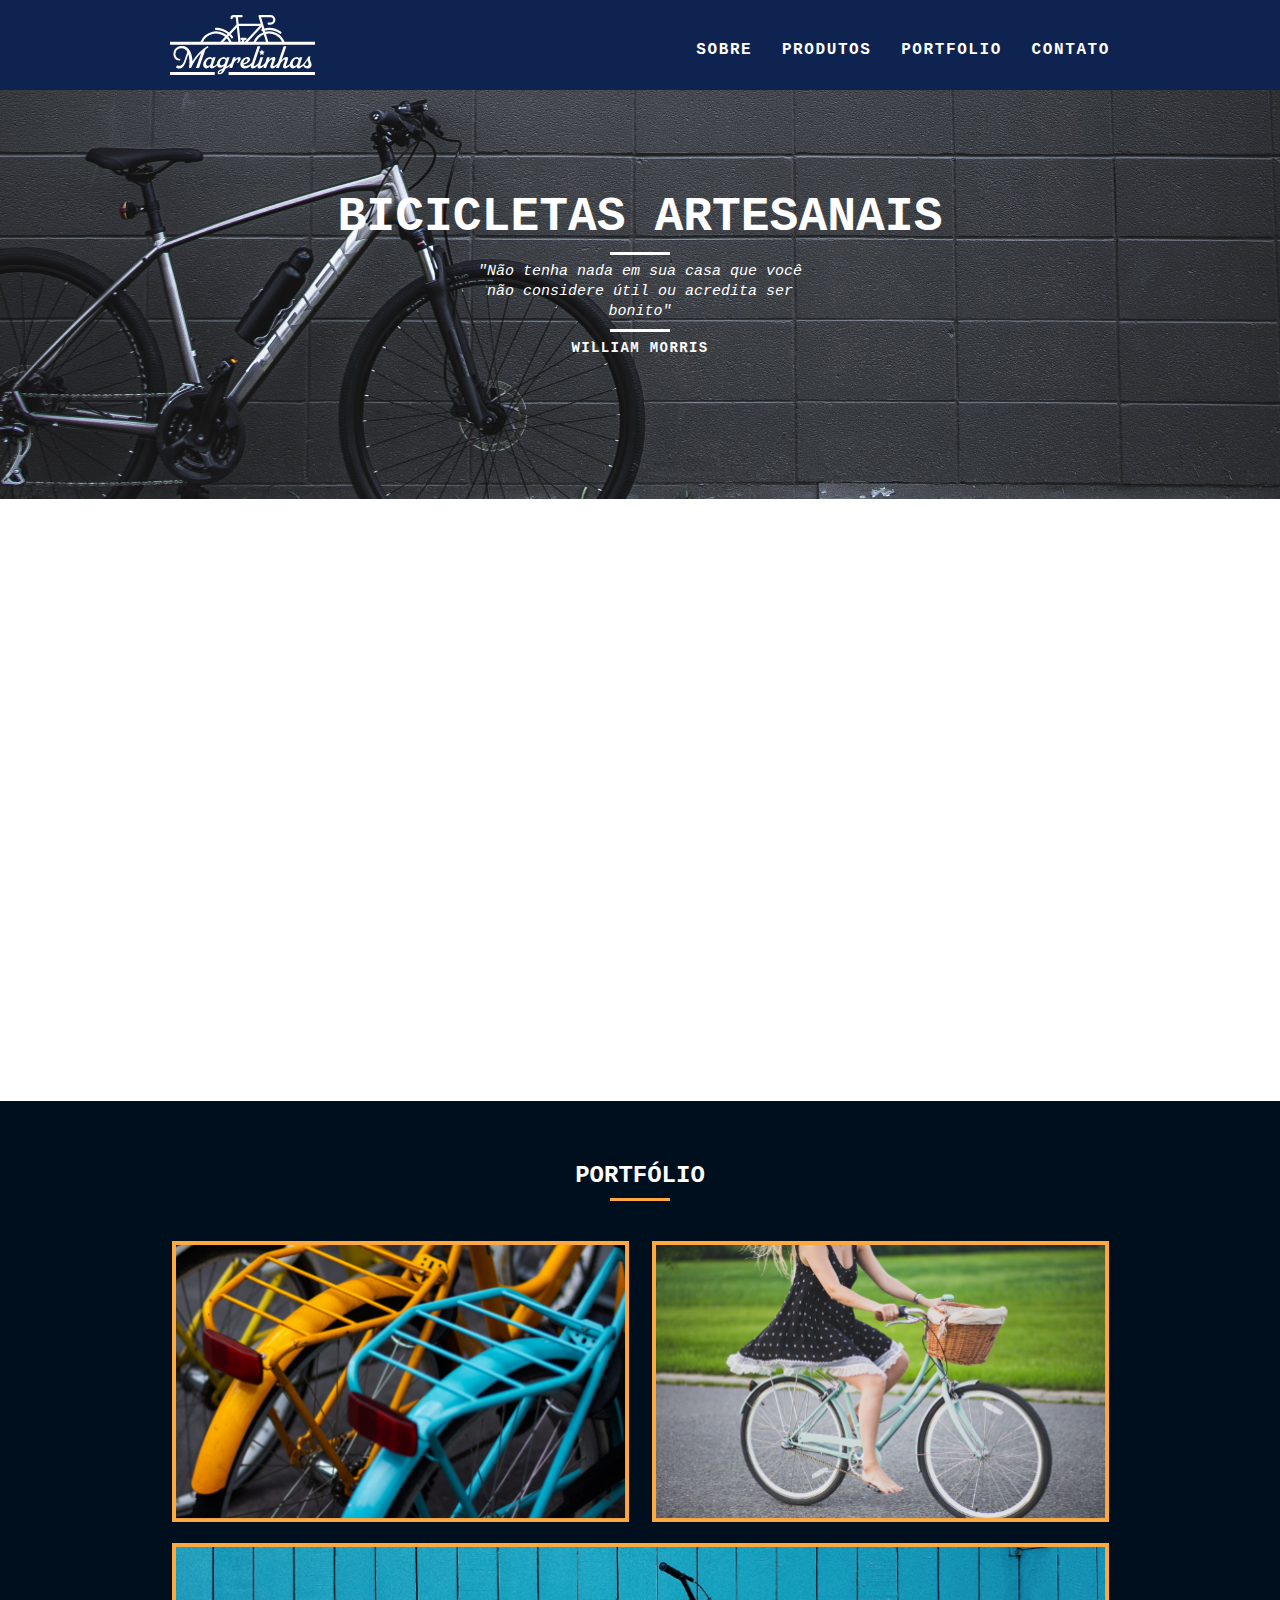
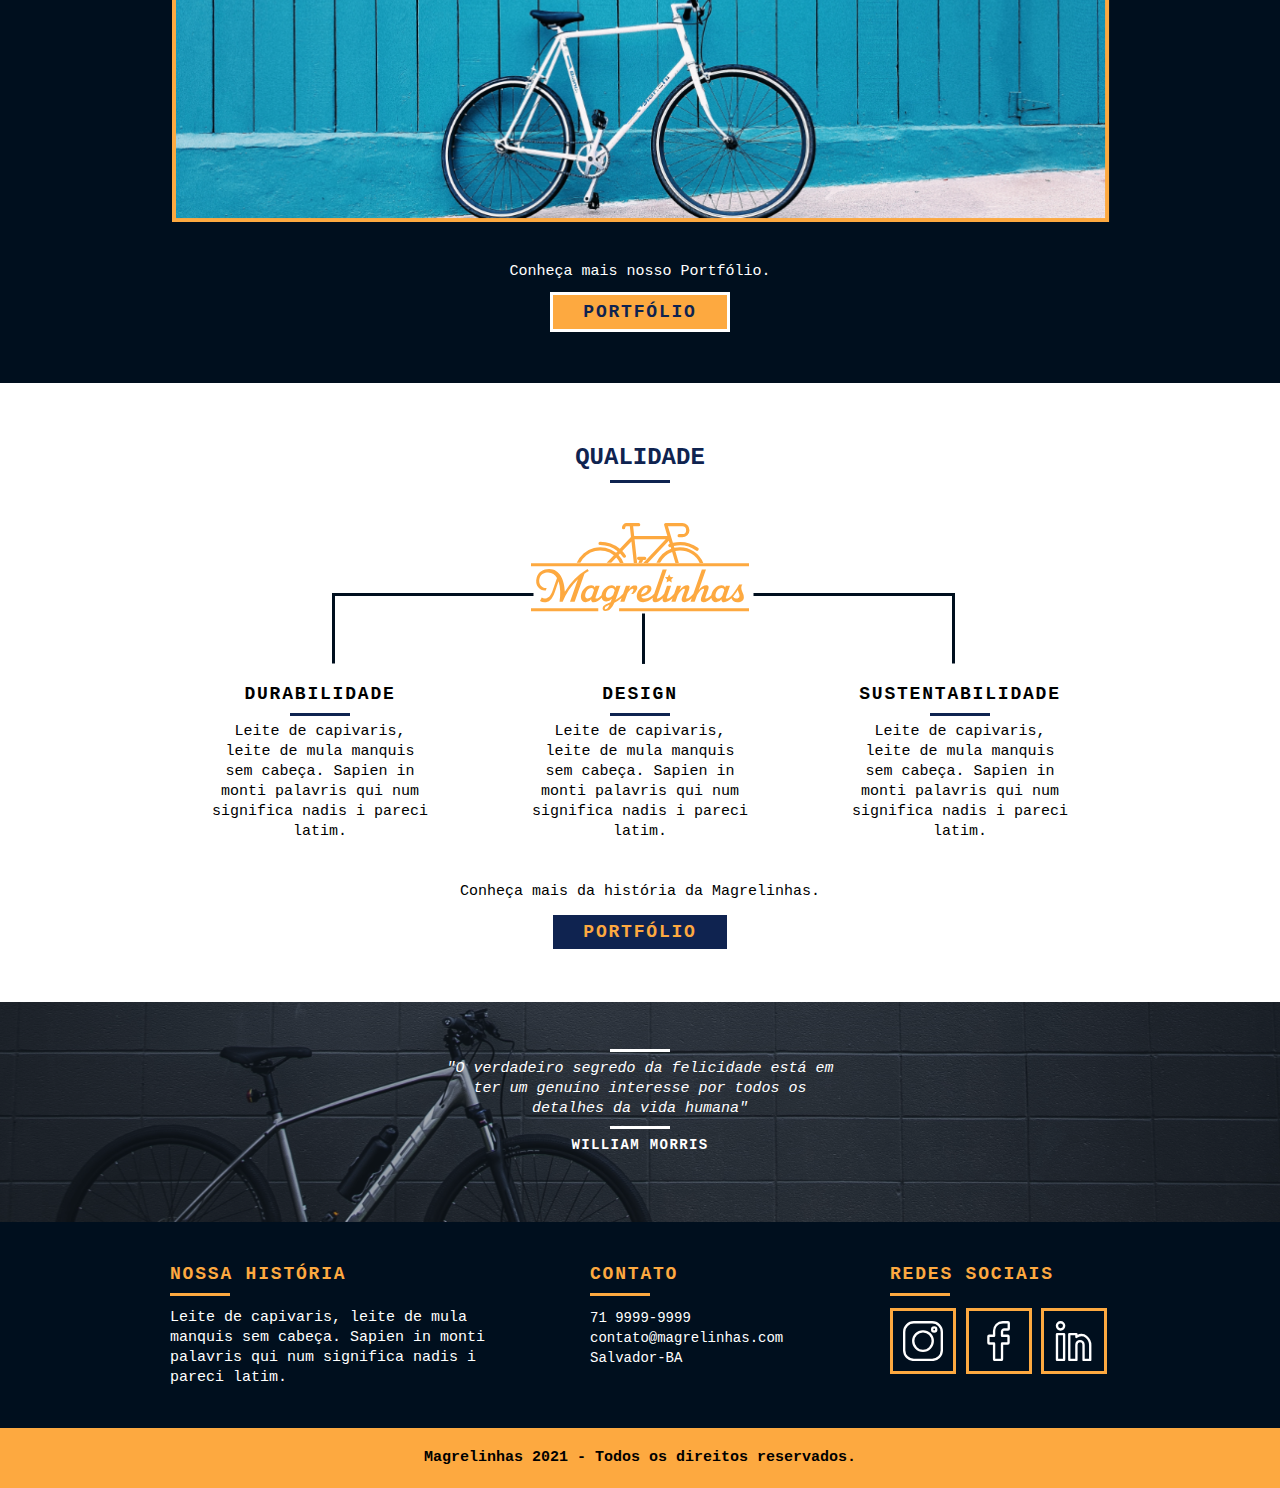
<file: index.html>
<!DOCTYPE html>
<html lang="pt-br">

<head>
  <meta charset="UTF-8">
  <meta name="viewport" content="width=device-width, initial-scale=1.0">
  <title>Magrelinhas</title>
  <link rel="stylesheet" href="css/normalize.css">
  <link rel="stylesheet" href="css/reset.css">
  <link rel="stylesheet" href="css/grid.css">
  <link rel="stylesheet" href="css/style.css">
  <link rel="stylesheet" href="css/responsivo.css">
  <style>
    @import url('https://fonts.googleapis.com/css2?family=IBM+Plex+Serif:ital,wght@0,100;0,200;0,300;0,400;0,500;0,600;0,700;1,100;1,200;1,300;1,400;1,500;1,600;1,700&display=swap');
  </style>
  <script>document.documentElement.classList.add("js");</script>
</head>

<body>

  <!--MENU-->
  <header class="header">
    <div class="container">
      <a href="index.html" class="grid-4"><img src="img/logo-magrelainhas.svg" alt="Loja Magrelinhas"></a>
      <nav class="grid-12 header_menu">
        <ul>
          <li><a href="sobre.html">Sobre</a></li>
          <li><a href="produtos.html">Produtos</a></li>
          <li><a href="portfolio.html">Portfolio</a></li>
          <li><a href="contato.html">Contato</a></li>
        </ul>
      </nav>
    </div>
  </header>
  <!--FIM DO MENU-->

  <!--BANNER PRINCIPAL-->
  <section class="introducao">
    <div class="container">
      <h1 data-anime="400" class="fadeInDown">Bicicletas Artesanais</h1>
      <blockquote class="quote-externo">
        <p>"Não tenha nada em sua casa que você
          não considere útil ou acredita ser bonito"</p>
        <cite>WILLIAM MORRIS</cite>
      </blockquote>
      <a data-anime="1200" href="produtos.html" class="btn-vazado">Orçamento</a>
    </div>
  </section>
  <!--FIM DO BANNER PRINCIPAL-->

  <!--SEÇÃO PRODUTOS-->
  <section class="produtos container fadeIndown" data-anime="1000">
    <h2 class="subtitulo">Produtos</h2>
    <ul class="produtos-lista">
      <li class="grid-1-3">
        <div class="produtos-icone">
          <img src="img/icone-bike-passeio.svg" alt="magrelinhas Passeio">
        </div>
        <h3>Passeio</h3>
        <p>Mussum Ipsum, cacilds vidis litro abertis. Atirei o pau no gatis, per gatis num morreus.</p>
      </li>

      <li class="grid-1-3">
        <div class="produtos-icone">
          <img src="img/icone-bike-esporte.svg" alt="magrelinhas Passeio">
        </div>
        <h3>Esporte</h3>
        <p>Mussum Ipsum, cacilds vidis litro abertis. Atirei o pau no gatis, per gatis num morreus.</p>
      </li>

      <li class="grid-1-3">
        <div class="produtos-icone">
          <img src="img/icone-bike-retro.svg" alt="magrelinhas Passeio">
        </div>
        <h3>Retrô</h3>
        <p>Mussum Ipsum, cacilds vidis litro abertis. Atirei o pau no gatis, per gatis num morreus.</p>
      </li>

    </ul>

    <div class="call">
      <p>Clique aqui para ter mais detalhes sobre nossos produtos</p>
      <a href="produtos.html" class="btn">Produtos</a>
    </div>

  </section>
  <!--FIM SEÇÃO PRODUTOS-->

  <!-- SEÇÃO PORTFÓLIO -->
  <section class="portfolio">
    <div class="container">
      <h2 class="subtitulo">Portfólio</h2>
      <ul class="portfolio-lista">
        <li class="grid-8"><img src="img/retro.png" alt="Bicicleta retrô"></li>
        <li class="grid-8"><img src="img/passeio.png" alt="Bicicleta Passeio"></li>
        <li class="grid-16"><img src="img/esporte.png" alt="Bicicleta Esporte"></li>
      </ul>

      <div class="call">
        <p>Conheça mais nosso Portfólio.</p>
        <a href="produtos.html" class="btn-vazado">Portfólio</a>
      </div>

    </div>
  </section>
  <!-- FIM DA SEÇÃO PORTFÓLIO -->

  <!-- SEÇÃO QUALIDADE -->

  <section class="qualidade container">
    <h2 class="subtitulo">Qualidade</h2>
    <img src="img/logo-amarela-qualidade.svg" alt="Qualidade Magrelinhas">
    <ul class="qualidade-lista">
      <li class="grid-1-3">
        <h3>Durabilidade</h3>
        <p>Leite de capivaris, leite de mula manquis sem cabeça. Sapien in monti palavris qui num significa nadis i pareci latim.</p>
      </li>
      <li class="grid-1-3">
        <h3>Design</h3>
        <p>Leite de capivaris, leite de mula manquis sem cabeça. Sapien in monti palavris qui num significa nadis i pareci latim.</p>
      </li>
      <li class="grid-1-3">
        <h3>Sustentabilidade</h3>
        <p>Leite de capivaris, leite de mula manquis sem cabeça. Sapien in monti palavris qui num significa nadis i pareci latim.</p>
      </li>
    </ul>

    <div class="call">
      <p>Conheça mais da história da Magrelinhas.</p>
      <a href="portfolio.html" class="btn">Portfólio</a>
    </div>
  </section>

  <!-- FIM DA SEÇÃO QUALIDADE -->

  <!-- SEÇÃO QUEBRA -->

  <section class="quebra">
    <blockquote class="quote-externo container">
      <p>"O verdadeiro segredo da felicidade está em ter um genuíno
        interesse por todos os detalhes da vida humana"</p>
      <cite>WILLIAM MORRIS</cite>
    </blockquote>
  </section>

  <!-- FIM DA SEÇÃO QUEBRA -->

  <!-- SEÇÃO FOOTER -->

  <footer>
    <div class="footer">
      <div class="container">

        <div class="grid-7 footer-historia">
          <h3 class="">Nossa História</h3>
          <p>Leite de capivaris, leite de mula manquis sem cabeça. Sapien in monti palavris qui num significa nadis i pareci latim.</p>
        </div>

        <div class="grid-5 footer-contato">
          <h3>Contato</h3>
          <ul>
            <li>71 9999-9999</li>
            <li>contato@magrelinhas.com</li>
            <li>Salvador-BA</li>
          </ul>
        </div>

        <div class="grid-4 footer-redes">
          <h3>Redes Sociais</h3>
          <ul>
            <li><a href="#" target="_blank"><img src="img/instagram-footer.svg" alt=""></a></li>
            <li><a href="#" target="_blank"><img src="img/face-footer.svg" alt=""></a></li>
            <li><a href="#" target="_blank"><img src="img/linkedin-footer.svg" alt=""></a></li>
          </ul>
        </div>

      </div>
    </div>

    <div class="copy">
      <div class="container">
        <p class="grid-16">Magrelinhas 2021 - Todos os direitos reservados.</p>
      </div>
    </div>

  </footer>

  <!-- JAVASCRIPT -->
	<script src="js/simple-anime.js"></script>
  <script src="js/script.js"></script>
  <!-- JAVASCRIPT -->

</body>

</html>
</file>
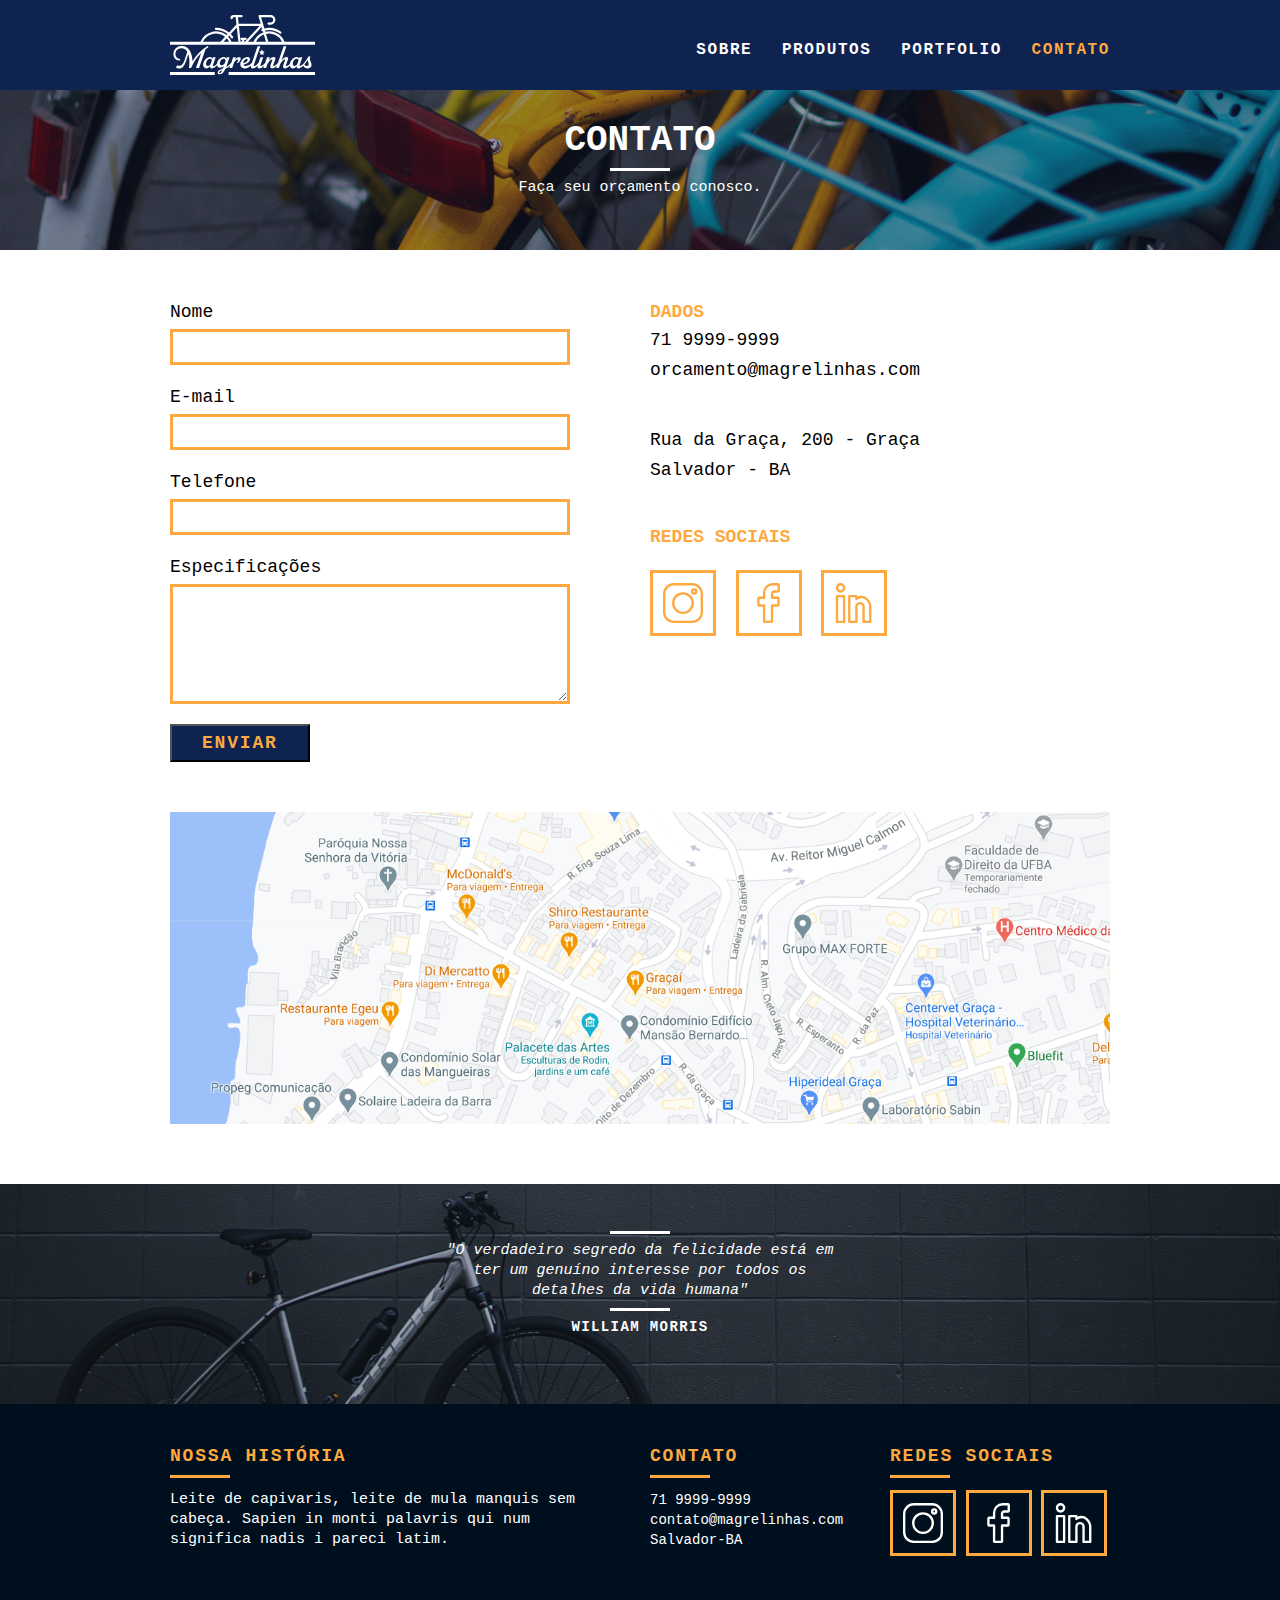
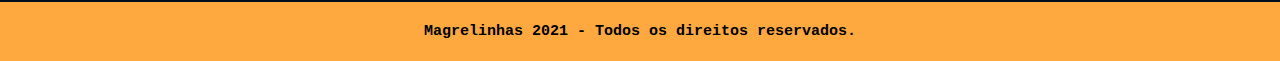
<file: contato.html>
<!DOCTYPE html>
<html lang="pt-br">

<head>
  <meta charset="UTF-8">
  <meta name="viewport" content="width=device-width, initial-scale=1.0">
  <title>Magrelinhas - Contato</title>
  <link rel="stylesheet" href="css/normalize.css">
  <link rel="stylesheet" href="css/reset.css">
  <link rel="stylesheet" href="css/grid.css">
  <link rel="stylesheet" href="css/style.css">
  <link rel="stylesheet" href="css/contato.css">
  <link rel="stylesheet" href="css/responsivo.css">
  <style>
    @import url('https://fonts.googleapis.com/css2?family=IBM+Plex+Serif:ital,wght@0,100;0,200;0,300;0,400;0,500;0,600;0,700;1,100;1,200;1,300;1,400;1,500;1,600;1,700&display=swap');
  </style>
  <script>document.documentElement.classList.add("js");</script>
</head>

<body>
  <!--MENU-->
  <header class="header">
    <div class="container">
      <a href="index.html" class="grid-4"><img src="img/logo-magrelainhas.svg" alt="Loja Magrelinhas"></a>
      <nav class="grid-12 header_menu">
        <ul>
          <li><a href="sobre.html">Sobre</a></li>
          <li><a href="produtos.html">Produtos</a></li>
          <li><a href="portfolio.html">Portfolio</a></li>
          <li><a class="menu-ativo" href="contato.html">Contato</a></li>
        </ul>
      </nav>
    </div>
  </header>
  <!--FIM DO MENU-->

  <!--BANNER PRINCIPAL-->
  <section class="introducao-interna interna-contato">
    <div class="container">
      <h1 data-anime="400" class="fadeInDown">Contato</h1>
      <p data-anime="600" class="fadeInDown">Faça seu orçamento conosco.</p>
    </div>
  </section>
  <!--FIM DO BANNER PRINCIPAL-->

  <!--FORMULÁRIO-->
  <section class="contato container">

    <form id="form-contato" class="contato-form grid-8">
      <label for="nome">Nome</label>
      <input type="text" id="nome">

      <label for="email">E-mail</label>
      <input type="text" id="email">

      <label for="telefone">Telefone</label>
      <input type="text" id="telefone">

      <label for="espec">Especificações</label>
      <textarea id="espec"></textarea>

      <button type="submit" class="btn">Enviar</button>

    </form>

    <div class="contato-dados grid-8">
      <h3>Dados</h3>
      <span>71 9999-9999</span>
      <span>orcamento@magrelinhas.com</span>
      <span>Rua da Graça, 200 - Graça</span>
      <span>Salvador - BA</span>

      <h3 class="redes">Redes Sociais</h3>
      <ul>
        <li><a href="#" target="_blank"><img src="img/instagram-contato.svg" alt=""></a></li>
        <li><a href="#" target="_blank"><img src="img/face-contato.svg" alt=""></a></li>
        <li><a href="#" target="_blank"><img src="img/linkedin-contato.svg" alt=""></a></li>
      </ul>

    </div>

  </section>

  <section class="contato-mapa">
    <div class="container">
      <a href="https://www.google.com/maps/place/R.+da+Gra%C3%A7a,+200+-+Gra%C3%A7a,+Salvador+-+BA,+40150-055/data=!4m2!3m1!1s0x7160480678c0395:0xb16f9c8d4fef95d5?sa=X&ved=2ahUKEwiPtoKqzdXuAhW-G7kGHfoSDxMQ8gEwAHoECAQQAQ" target="_blank" class="grid-16"><img src="img/endereco-contato.png" alt="Endereço da Magelinhas"></a>
    </div>
  </section>
  <!--FIM DO FORMULÁRIO-->


  <!-- SEÇÃO QUEBRA -->

  <section class="quebra">
    <blockquote class="quote-externo container">
      <p>"O verdadeiro segredo da felicidade está em ter um genuíno
        interesse por todos os detalhes da vida humana"</p>
      <cite>WILLIAM MORRIS</cite>
    </blockquote>
  </section>

  <!-- FIM DA SEÇÃO QUEBRA -->

  <!-- SEÇÃO FOOTER -->

  <footer>
    <div class="footer">
      <div class="container">

        <div class="grid-8 footer-historia">
          <h3 class="">Nossa História</h3>
          <p>Leite de capivaris, leite de mula manquis sem cabeça. Sapien in monti palavris qui num significa nadis i pareci latim.</p>
        </div>

        <div class="grid-4 footer-contato">
          <h3>Contato</h3>
          <ul>
            <li>71 9999-9999</li>
            <li>contato@magrelinhas.com</li>
            <li>Salvador-BA</li>
          </ul>
        </div>

        <div class="grid-4 footer-redes">
          <h3>Redes Sociais</h3>
          <ul>
            <li><a href="#" target="_blank"><img src="img/instagram-footer.svg" alt=""></a></li>
            <li><a href="#" target="_blank"><img src="img/face-footer.svg" alt=""></a></li>
            <li><a href="#" target="_blank"><img src="img/linkedin-footer.svg" alt=""></a></li>
          </ul>
        </div>

      </div>
    </div>

    <div class="copy">
      <div class="container">
        <p class="grid-16">Magrelinhas 2021 - Todos os direitos reservados.</p>
      </div>
    </div>

  </footer>

  <!-- JAVASCRIPT -->
	<script src="js/simple-anime.js"></script>
  <script src="js/script.js"></script>
  <!-- JAVASCRIPT -->

</body>

</html>
</file>
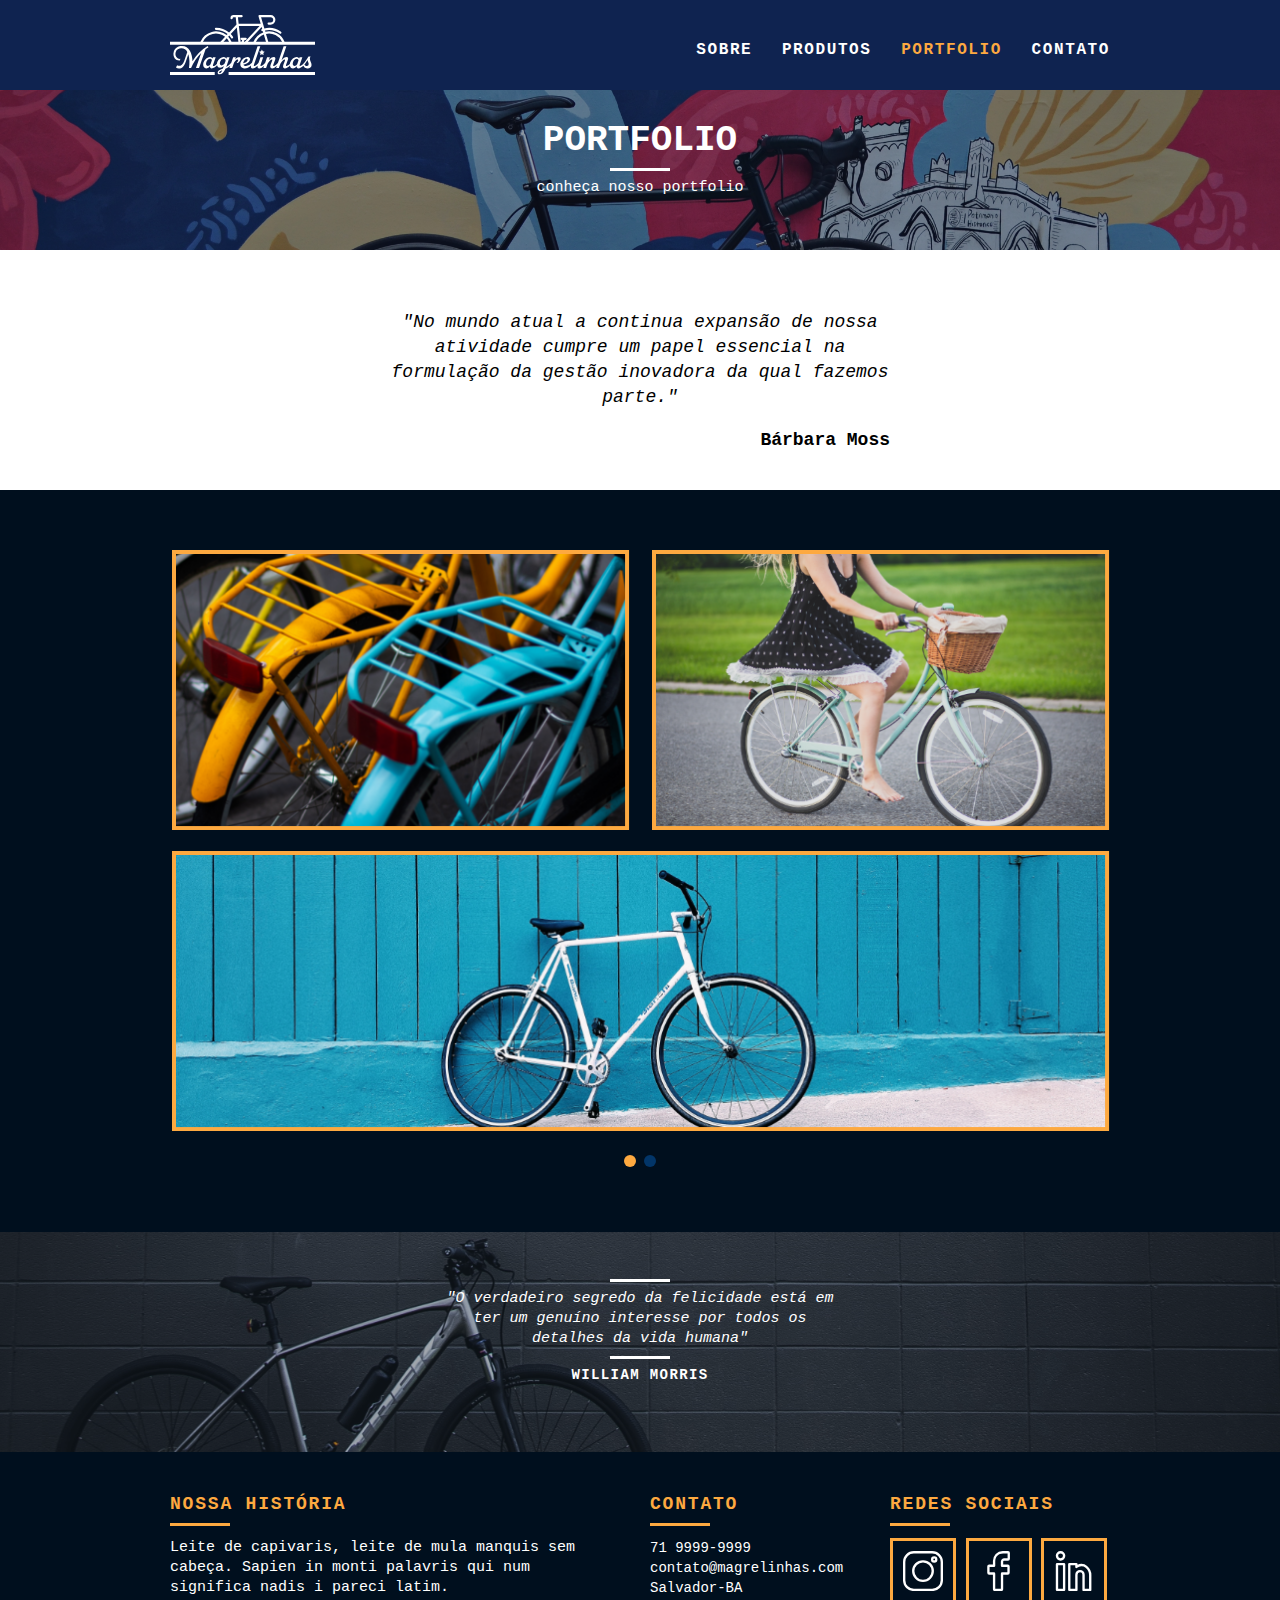
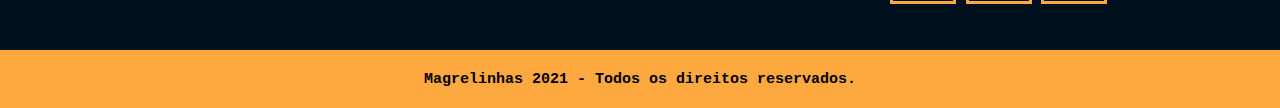
<file: portfolio.html>
<!DOCTYPE html>
<html lang="pt-br">

<head>
  <meta charset="UTF-8">
  <meta name="viewport" content="width=device-width, initial-scale=1.0">
  <title>Magrelinhas - Portfolio</title>
  <link rel="stylesheet" href="css/normalize.css">
  <link rel="stylesheet" href="css/reset.css">
  <link rel="stylesheet" href="css/grid.css">
  <link rel="stylesheet" href="css/style.css">
  <link rel="stylesheet" href="css/portfolio.css">
  <link rel="stylesheet" href="css/responsivo.css">
  <style>
    @import url('https://fonts.googleapis.com/css2?family=IBM+Plex+Serif:ital,wght@0,100;0,200;0,300;0,400;0,500;0,600;0,700;1,100;1,200;1,300;1,400;1,500;1,600;1,700&display=swap');
  </style>
  <script>document.documentElement.classList.add("js");</script>
</head>

<body>

  <!--MENU-->
  <header class="header">
    <div class="container">
      <a href="index.html" class="grid-4"><img src="img/logo-magrelainhas.svg" alt="Loja Magrelinhas"></a>
      <nav class="grid-12 header_menu">
        <ul>
          <li><a href="sobre.html">Sobre</a></li>
          <li><a href="produtos.html">Produtos</a></li>
          <li><a class="menu-ativo" href="portfolio.html">Portfolio</a></li>
          <li><a href="contato.html">Contato</a></li>
        </ul>
      </nav>
    </div>
  </header>
  <!--FIM DO MENU-->

  <!--BANNER PRINCIPAL-->
  <section class="introducao-interna interna-portfolio">
    <div class="container">
      <h1 data-anime="400" class="fadeInDown">Portfolio</h1>
      <p data-anime="600" class="fadeInDown">conheça nosso portfolio</p>
    </div>
  </section>
  <!--FIM DO BANNER PRINCIPAL-->

  <!-- SEÇÃO DEPOIMENTOS -->
  <section class="container" data-slide="quote">

    <blockquote class="quote-clientes">
      <p>"No mundo atual a continua expansão de nossa atividade cumpre um papel essencial na formulação da gestão inovadora da qual fazemos parte."</p>
      <cite>Bárbara Moss</cite>
    </blockquote>

    <blockquote class="quote-clientes">
      <p>"No mundo atual a continua expansão de nossa atividade cumpre um papel essencial na formulação da gestão inovadora da qual fazemos parte."</p>
      <cite>Bárbara Moss</cite>
    </blockquote>

    <blockquote class="quote-clientes">
      <p>"No mundo atual a continua expansão de nossa atividade cumpre um papel essencial na formulação da gestão inovadora da qual fazemos parte."</p>
      <cite>Bárbara Moss</cite>
    </blockquote>

  </section>

  <!-- SEÇÃO PORTFÓLIO -->
  <section class="portfolio">
    <div class="container" data-slide="portfolio">
      <ul class="portfolio-lista">
        <li class="grid-8"><img src="img/retro.png" alt="Bicicleta retrô"></li>
        <li class="grid-8"><img src="img/passeio.png" alt="Bicicleta Passeio"></li>
        <li class="grid-16"><img src="img/esporte.png" alt="Bicicleta Esporte"></li>
      </ul>

      <ul class="portfolio-lista">
        <li class="grid-8"><img src="img/passeio.png" alt="Bicicleta Passeio"></li>
        <li class="grid-8"><img src="img/retro.png" alt="Bicicleta retrô"></li>
        <li class="grid-16"><img src="img/esporte.png" alt="Bicicleta Esporte"></li>
      </ul>

    </div>
  </section>
  <!-- FIM DA SEÇÃO PORTFÓLIO -->


  <!-- SEÇÃO QUEBRA -->

  <section class="quebra">
    <blockquote class="quote-externo container">
      <p>"O verdadeiro segredo da felicidade está em ter um genuíno
        interesse por todos os detalhes da vida humana"</p>
      <cite>WILLIAM MORRIS</cite>
    </blockquote>
  </section>

  <!-- FIM DA SEÇÃO QUEBRA -->

  <!-- SEÇÃO FOOTER -->

  <footer>
    <div class="footer">
      <div class="container">

        <div class="grid-8 footer-historia">
          <h3 class="">Nossa História</h3>
          <p>Leite de capivaris, leite de mula manquis sem cabeça. Sapien in monti palavris qui num significa nadis i pareci latim.</p>
        </div>

        <div class="grid-4 footer-contato">
          <h3>Contato</h3>
          <ul>
            <li>71 9999-9999</li>
            <li>contato@magrelinhas.com</li>
            <li>Salvador-BA</li>
          </ul>
        </div>

        <div class="grid-4 footer-redes">
          <h3>Redes Sociais</h3>
          <ul>
            <li><a href="#" target="_blank"><img src="img/instagram-footer.svg" alt=""></a></li>
            <li><a href="#" target="_blank"><img src="img/face-footer.svg" alt=""></a></li>
            <li><a href="#" target="_blank"><img src="img/linkedin-footer.svg" alt=""></a></li>
          </ul>
        </div>

      </div>
    </div>

    <div class="copy">
      <div class="container">
        <p class="grid-16">Magrelinhas 2021 - Todos os direitos reservados.</p>
      </div>
    </div>

  </footer>

  <!-- JAVASCRIPT -->
  <script src="js/simple-anime.js"></script>
  <script src="js/simple-slide.js"></script>
  <script src="js/script.js"></script>
  <!-- JAVASCRIPT -->


</body>

</html>
</file>
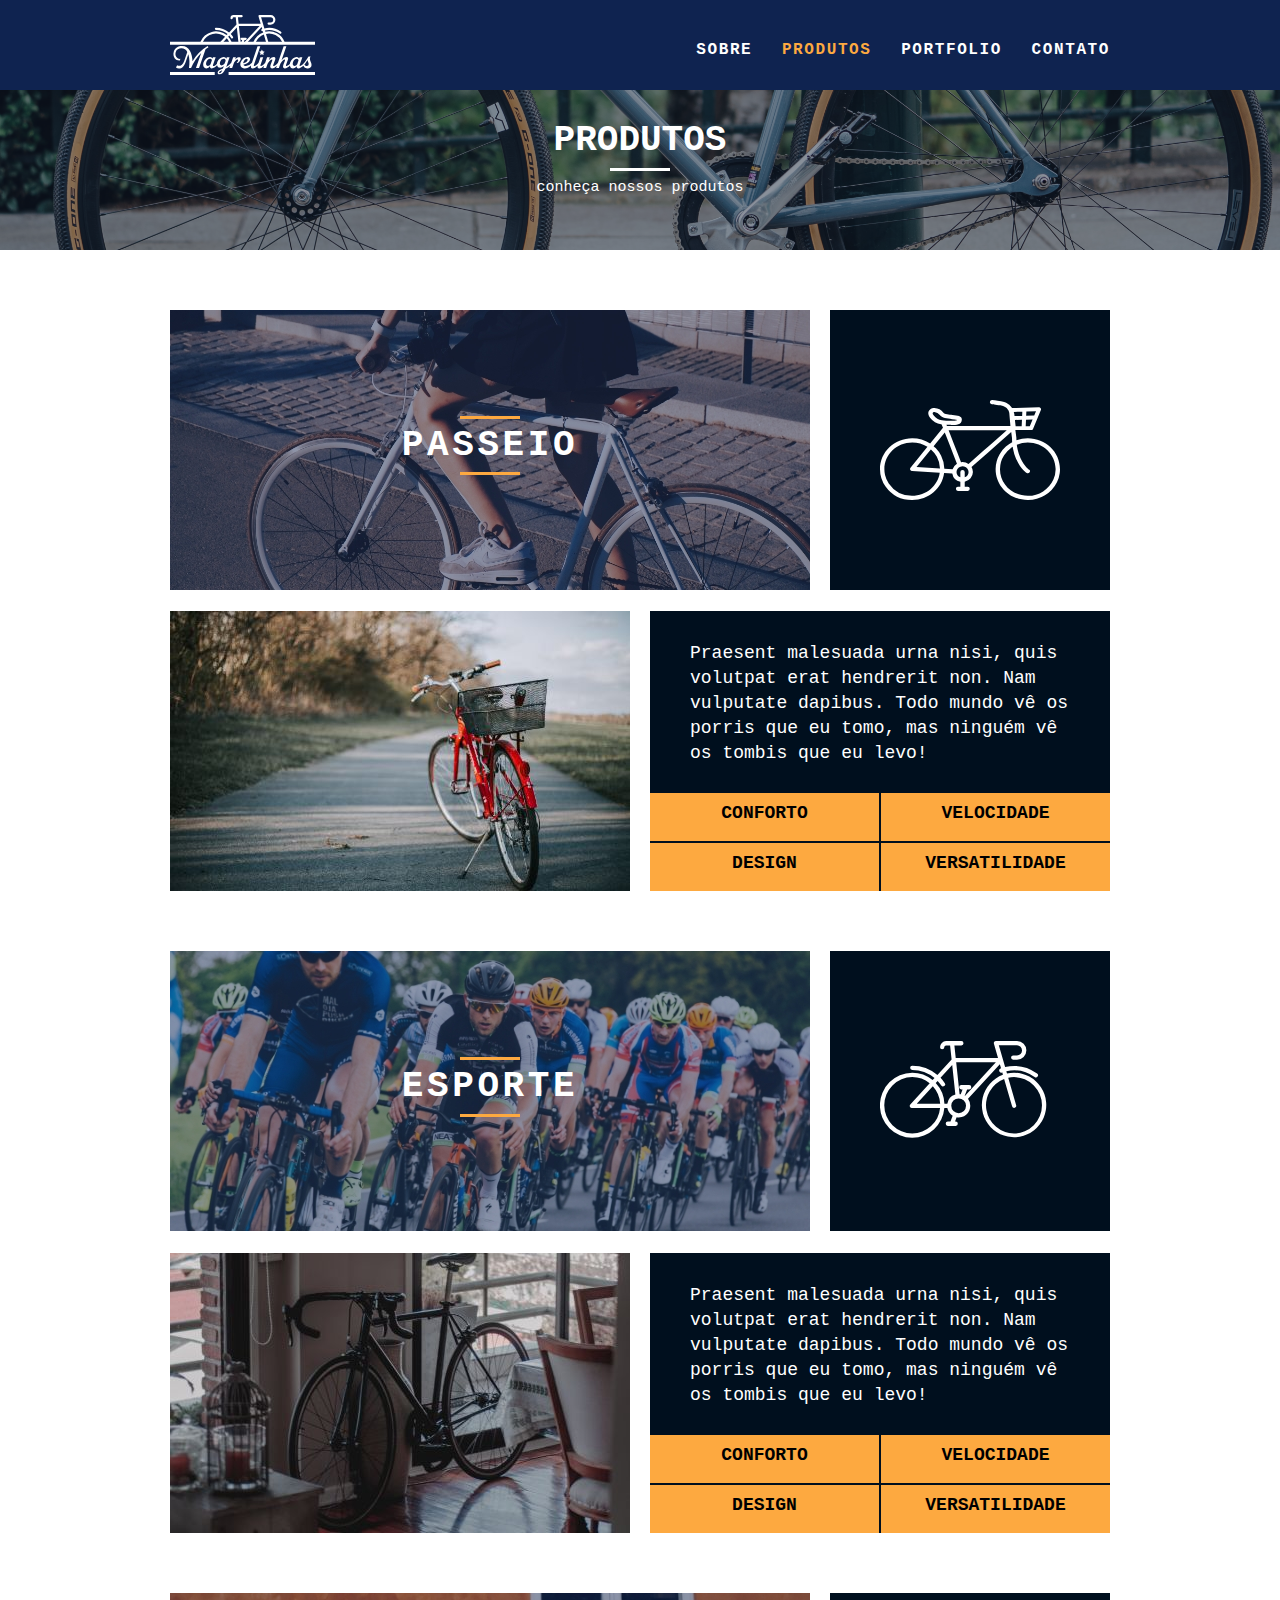
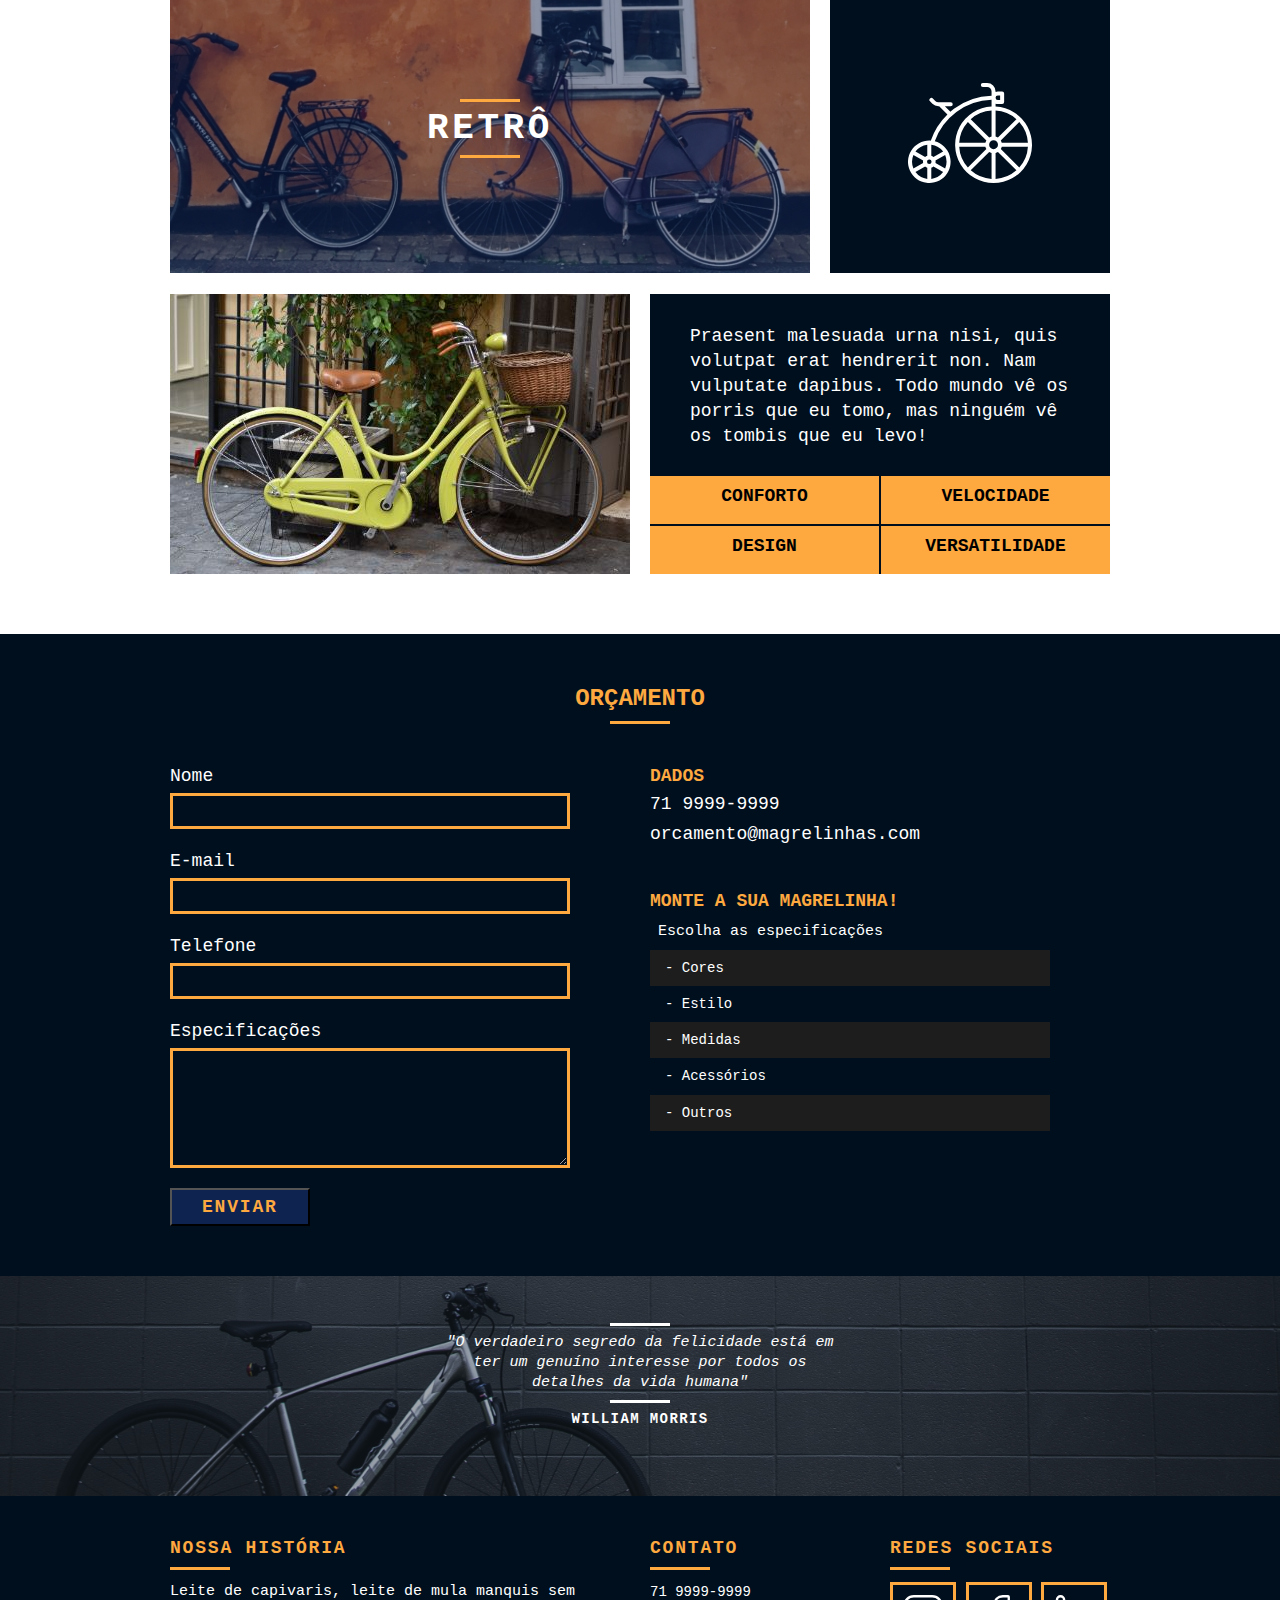
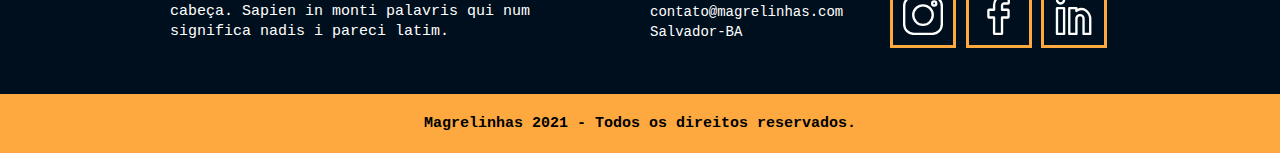
<file: produtos.html>
<!DOCTYPE html>
<html lang="pt-br">

<head>
  <meta charset="UTF-8">
  <meta name="viewport" content="width=device-width, initial-scale=1.0">
  <title>Magrelinhas - Produtos</title>
  <link rel="stylesheet" href="css/normalize.css">
  <link rel="stylesheet" href="css/reset.css">
  <link rel="stylesheet" href="css/grid.css">
  <link rel="stylesheet" href="css/style.css">
  <link rel="stylesheet" href="css/produtos.css">
  <link rel="stylesheet" href="css/responsivo.css">
  <style>
    @import url('https://fonts.googleapis.com/css2?family=IBM+Plex+Serif:ital,wght@0,100;0,200;0,300;0,400;0,500;0,600;0,700;1,100;1,200;1,300;1,400;1,500;1,600;1,700&display=swap');
  </style>
  <script>document.documentElement.classList.add("js");</script>
</head>

<body>
  <!--MENU-->
  <header class="header">
    <div class="container">
      <a href="index.html" class="grid-4"><img src="img/logo-magrelainhas.svg" alt="Loja Magrelinhas"></a>
      <nav class="grid-12 header_menu">
        <ul>
          <li><a href="sobre.html">Sobre</a></li>
          <li><a class="menu-ativo" href="produtos.html">Produtos</a></li>
          <li><a href="portfolio.html">Portfolio</a></li>
          <li><a href="contato.html">Contato</a></li>
        </ul>
      </nav>
    </div>
  </header>
  <!--FIM DO MENU-->

  <!--BANNER PRINCIPAL-->
  <section class="introducao-interna interna-produtos">
    <div class="container">
      <h1 data-anime="400" class="fadeInDown">Produtos</h1>
      <p data-anime="600" class="fadeInDown">conheça nossos produtos</p>
    </div>
  </section>
  <!--FIM DO BANNER PRINCIPAL-->

  <!--PRODUTOS-->
  <section class="container produto-item">
    <div class="grid-11">
      <img src="img/magrelinha-passeio-1.jpg" alt="">
      <h2>Passeio</h2>
    </div>

    <div class="grid-5 produto-icone"><img src="img/bike-passeio.svg" alt=""></div>

    <div class="grid-8"><img src="img/magrelinha-passeio-2.jpg" class="img-2" alt=""></div>

    <div class="grid-8 produto-info">
      <p>Praesent malesuada urna nisi, quis volutpat erat hendrerit non. Nam vulputate dapibus. Todo mundo vê os porris que eu tomo, mas ninguém vê os tombis que eu levo!</p>
      <ul>
        <li>Conforto</li>
        <li>Velocidade</li>
        <li>Design</li>
        <li>Versatilidade</li>
      </ul>
    </div>
  </section>

  <section class="container produto-item">
    <div class="grid-11">
      <img src="img/magrelinha-esporte-1.jpg" alt="">
      <h2>Esporte</h2>
    </div>

    <div class="grid-5 produto-icone"><img src="img/bike-esporte.svg" alt=""></div>

    <div class="grid-8"><img src="img/magrelinha-esporte-2.jpg" class="img-2" alt=""></div>

    <div class="grid-8 produto-info">
      <p>Praesent malesuada urna nisi, quis volutpat erat hendrerit non. Nam vulputate dapibus. Todo mundo vê os porris que eu tomo, mas ninguém vê os tombis que eu levo!</p>
      <ul>
        <li>Conforto</li>
        <li>Velocidade</li>
        <li>Design</li>
        <li>Versatilidade</li>
      </ul>
    </div>
  </section>

  <section class="container produto-item">
    <div class="grid-11">
      <img src="img/magrelinha-retro-1.jpg" alt="">
      <h2>Retrô</h2>
    </div>

    <div class="grid-5 produto-icone"><img src="img/bike-retro.svg" alt=""></div>

    <div class="grid-8"><img src="img/magrelinha-retro-2.jpg" class="img-2" alt=""></div>

    <div class="grid-8 produto-info">
      <p>Praesent malesuada urna nisi, quis volutpat erat hendrerit non. Nam vulputate dapibus. Todo mundo vê os porris que eu tomo, mas ninguém vê os tombis que eu levo!</p>
      <ul>
        <li>Conforto</li>
        <li>Velocidade</li>
        <li>Design</li>
        <li>Versatilidade</li>
      </ul>
    </div>
  </section>
  <!--FIM PRODUTOS-->

  <!--FORMULÁRIO-->
  <section class="orcamento">
    <div class="container">
      <h2 class="subtitulo">Orçamento</h2>

      <form id="form-orcamento" class="form grid-8">
        <label for="nome">Nome</label>
        <input type="text" id="nome">

        <label for="email">E-mail</label>
        <input type="text" id="email">

        <label for="telefone">Telefone</label>
        <input type="text" id="telefone">

        <label for="espec">Especificações</label>
        <textarea id="espec"></textarea>

        <button type="submit" class="btn">Enviar</button>

      </form>

      <div class="orcamento-dados grid-8">
        <h3>Dados</h3>
        <span>71 9999-9999</span>
        <span>orcamento@magrelinhas.com</span>
        <h3>Monte a sua Magrelinha!</h3>
        <p>Escolha as especificações</p>
        <ul>
          <li>- Cores</li>
          <li>- Estilo</li>
          <li>- Medidas</li>
          <li>- Acessórios</li>
          <li>- Outros</li>
        </ul>
      </div>

    </div>
  </section>
  <!--FIM DO FORMULÁRIO-->


  <!-- SEÇÃO QUEBRA -->

  <section class="quebra">
    <blockquote class="quote-externo container">
      <p>"O verdadeiro segredo da felicidade está em ter um genuíno
        interesse por todos os detalhes da vida humana"</p>
      <cite>WILLIAM MORRIS</cite>
    </blockquote>
  </section>

  <!-- FIM DA SEÇÃO QUEBRA -->

  <!-- SEÇÃO FOOTER -->

  <footer>
    <div class="footer">
      <div class="container">

        <div class="grid-8 footer-historia">
          <h3 class="">Nossa História</h3>
          <p>Leite de capivaris, leite de mula manquis sem cabeça. Sapien in monti palavris qui num significa nadis i pareci latim.</p>
        </div>

        <div class="grid-4 footer-contato">
          <h3>Contato</h3>
          <ul>
            <li>71 9999-9999</li>
            <li>contato@magrelinhas.com</li>
            <li>Salvador-BA</li>
          </ul>
        </div>

        <div class="grid-4 footer-redes">
          <h3>Redes Sociais</h3>
          <ul>
            <li><a href="#" target="_blank"><img src="img/instagram-footer.svg" alt=""></a></li>
            <li><a href="#" target="_blank"><img src="img/face-footer.svg" alt=""></a></li>
            <li><a href="#" target="_blank"><img src="img/linkedin-footer.svg" alt=""></a></li>
          </ul>
        </div>

      </div>
    </div>

    <div class="copy">
      <div class="container">
        <p class="grid-16">Magrelinhas 2021 - Todos os direitos reservados.</p>
      </div>
    </div>

  </footer>

  <!-- JAVASCRIPT -->
	<script src="js/simple-anime.js"></script>
  <script src="js/script.js"></script>
  <!-- JAVASCRIPT -->

</body>

</html>
</file>
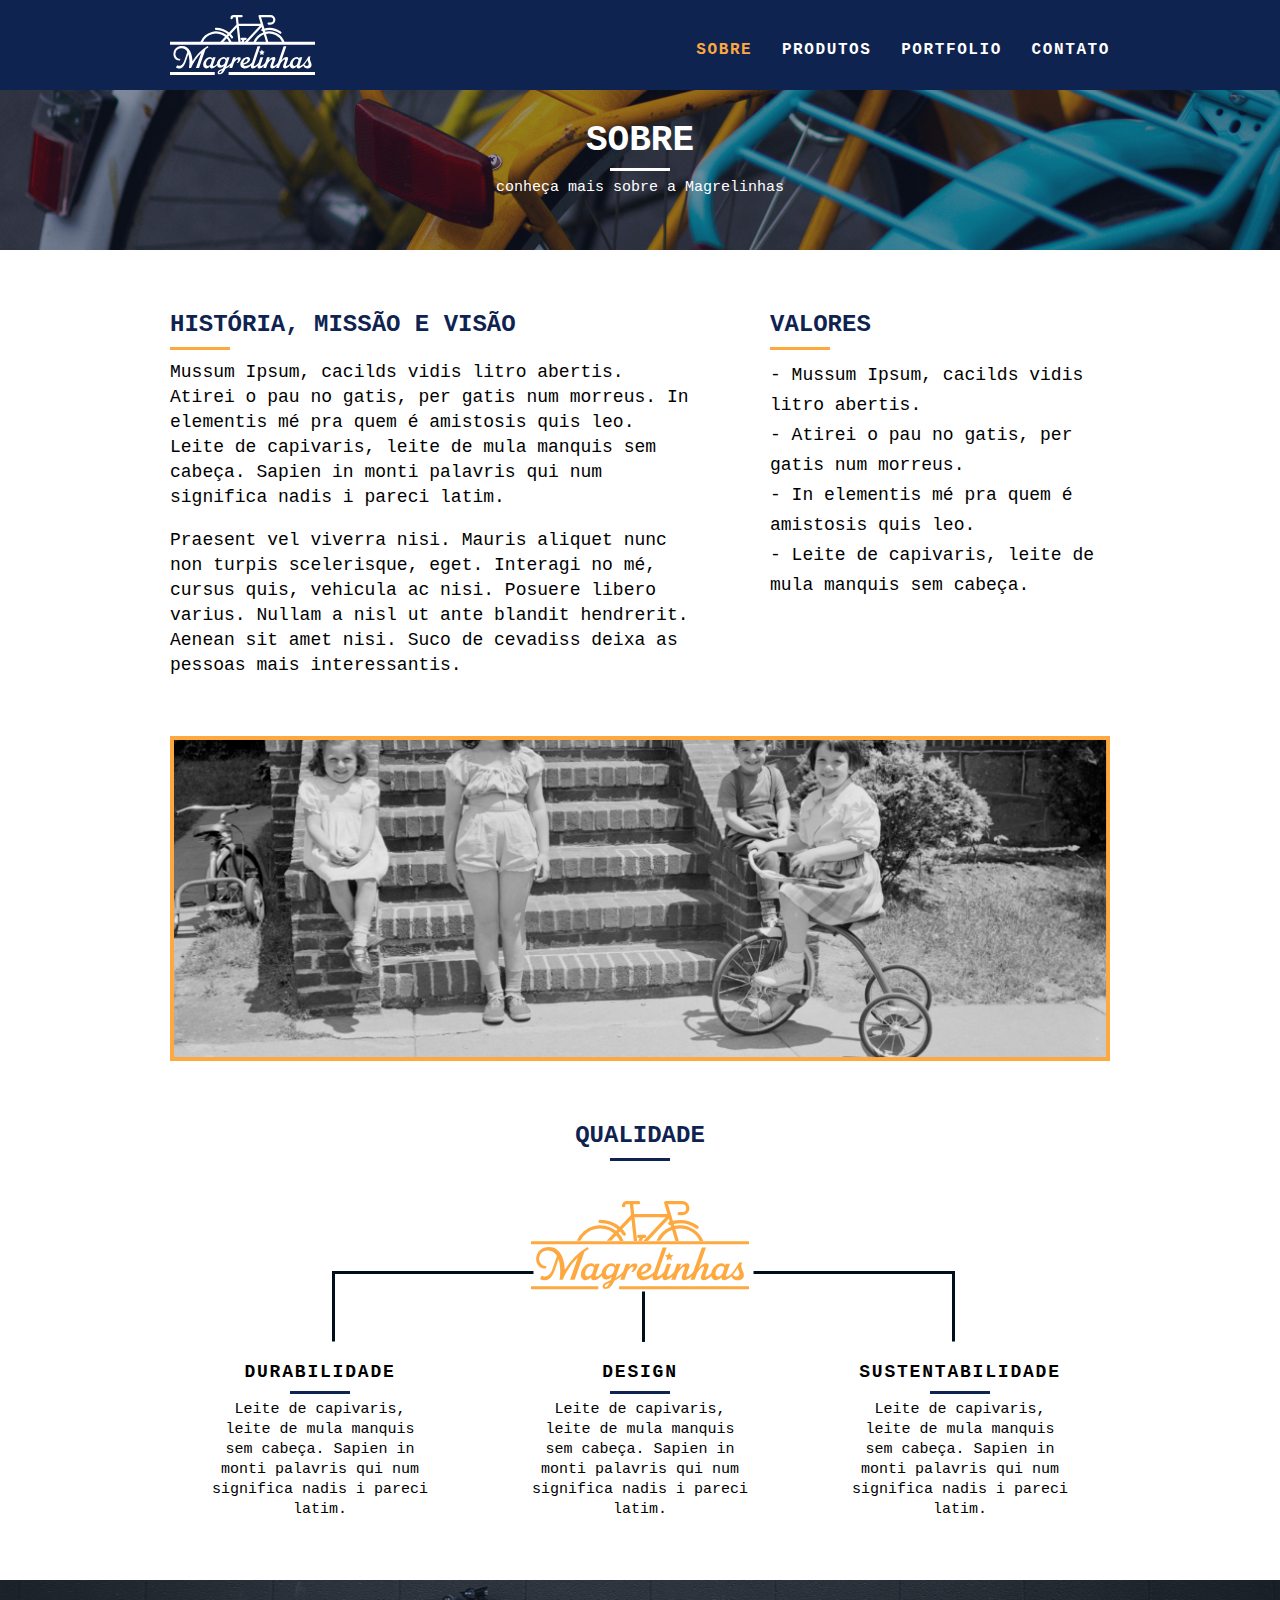
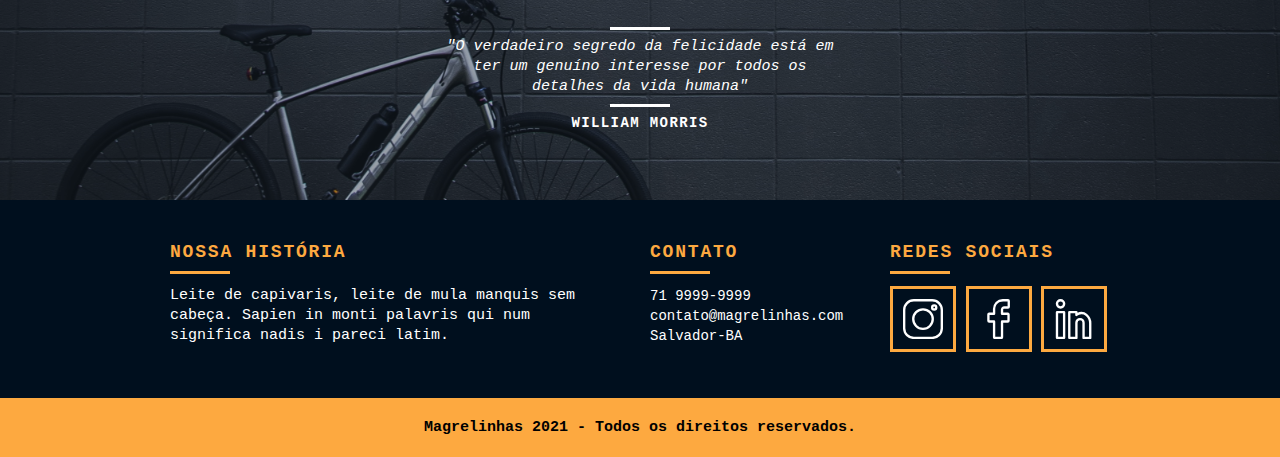
<file: sobre.html>
<!DOCTYPE html>
<html lang="pt-br">

<head>
  <meta charset="UTF-8">
  <meta name="viewport" content="width=device-width, initial-scale=1.0">
  <title>Magrelinhas - Sobre</title>
  <link rel="stylesheet" href="css/normalize.css">
  <link rel="stylesheet" href="css/reset.css">
  <link rel="stylesheet" href="css/grid.css">
  <link rel="stylesheet" href="css/style.css">
  <link rel="stylesheet" href="css/sobre.css">
  <link rel="stylesheet" href="css/responsivo.css">
  <style>
    @import url('https://fonts.googleapis.com/css2?family=IBM+Plex+Serif:ital,wght@0,100;0,200;0,300;0,400;0,500;0,600;0,700;1,100;1,200;1,300;1,400;1,500;1,600;1,700&display=swap');
  </style>
  <script>document.documentElement.classList.add("js");</script>
</head>

<body>
  <!--MENU-->
  <header class="header">
    <div class="container">
      <a href="index.html" class="grid-4"><img src="img/logo-magrelainhas.svg" alt="Loja Magrelinhas"></a>
      <nav class="grid-12 header_menu">
        <ul>
          <li><a class="menu-ativo" href="sobre.html">Sobre</a></li>
          <li><a href="produtos.html">Produtos</a></li>
          <li><a href="portfolio.html">Portfolio</a></li>
          <li><a href="contato.html">Contato</a></li>
        </ul>
      </nav>
    </div>
  </header>
  <!--FIM DO MENU-->

  <!--BANNER PRINCIPAL-->
  <section class="introducao-interna interna-sobre">
    <div class="container">
      <h1 data-anime="400" class="fadeInDown">Sobre</h1>
      <p data-anime="600" class="fadeInDown">conheça mais sobre a Magrelinhas</p>
    </div>
  </section>
  <!--FIM DO BANNER PRINCIPAL-->

  <!--MISSÃO-->
  <section class="missao-sobre container" >
    <div class="grid-10">
      <h2 class="subtitulo-interno">História, Missão e Visão</h2>
      <p>Mussum Ipsum, cacilds vidis litro abertis. Atirei o pau no gatis, per gatis num morreus. In elementis mé pra quem é amistosis quis leo. Leite de capivaris, leite de mula manquis sem cabeça. Sapien in monti palavris qui num significa nadis i pareci latim.</p>
      <p>Praesent vel viverra nisi. Mauris aliquet nunc non turpis scelerisque, eget. Interagi no mé, cursus quis, vehicula ac nisi. Posuere libero varius. Nullam a nisl ut ante blandit hendrerit. Aenean sit amet nisi. Suco de cevadiss deixa as pessoas mais interessantis.</p>
    </div>

    <div class="grid-6">
      <h2 class="subtitulo-interno">Valores</h2>
      <ul>
        <li>- Mussum Ipsum, cacilds vidis litro abertis.</li>
        <li>- Atirei o pau no gatis, per gatis num morreus.</li>
        <li>- In elementis mé pra quem é amistosis quis leo.</li>
        <li>- Leite de capivaris, leite de mula manquis sem cabeça.</li>
      </ul>
    </div>

    <div class="grid-16 foto-sobre">
      <img src="img/img-sobre.png" alt="">
    </div>

  </section>
  <!--FIM MISSÃO-->

  <!-- SEÇÃO QUALIDADE -->

  <section class="qualidade container">
    <h2 class="subtitulo">Qualidade</h2>
    <img src="img/logo-amarela-qualidade.svg" alt="Qualidade Magrelinhas">
    <ul class="qualidade-lista">
      <li class="grid-1-3">
        <h3>Durabilidade</h3>
        <p>Leite de capivaris, leite de mula manquis sem cabeça. Sapien in monti palavris qui num significa nadis i pareci latim.</p>
      </li>
      <li class="grid-1-3">
        <h3>Design</h3>
        <p>Leite de capivaris, leite de mula manquis sem cabeça. Sapien in monti palavris qui num significa nadis i pareci latim.</p>
      </li>
      <li class="grid-1-3">
        <h3>Sustentabilidade</h3>
        <p>Leite de capivaris, leite de mula manquis sem cabeça. Sapien in monti palavris qui num significa nadis i pareci latim.</p>
      </li>
    </ul>

  </section>

  <!-- FIM DA SEÇÃO QUALIDADE -->

  <!-- SEÇÃO QUEBRA -->

  <section class="quebra">
    <blockquote class="quote-externo container">
      <p>"O verdadeiro segredo da felicidade está em ter um genuíno
        interesse por todos os detalhes da vida humana"</p>
      <cite>WILLIAM MORRIS</cite>
    </blockquote>
  </section>

  <!-- FIM DA SEÇÃO QUEBRA -->

  <!-- SEÇÃO FOOTER -->

  <footer>
    <div class="footer">
      <div class="container">

        <div class="grid-8 footer-historia">
          <h3 class="">Nossa História</h3>
          <p>Leite de capivaris, leite de mula manquis sem cabeça. Sapien in monti palavris qui num significa nadis i pareci latim.</p>
        </div>

        <div class="grid-4 footer-contato">
          <h3>Contato</h3>
          <ul>
            <li>71 9999-9999</li>
            <li>contato@magrelinhas.com</li>
            <li>Salvador-BA</li>
          </ul>
        </div>

        <div class="grid-4 footer-redes">
          <h3>Redes Sociais</h3>
          <ul>
            <li><a href="#" target="_blank"><img src="img/instagram-footer.svg" alt=""></a></li>
            <li><a href="#" target="_blank"><img src="img/face-footer.svg" alt=""></a></li>
            <li><a href="#" target="_blank"><img src="img/linkedin-footer.svg" alt=""></a></li>
          </ul>
        </div>

      </div>
    </div>

    <div class="copy">
      <div class="container">
        <p class="grid-16">Magrelinhas 2021 - Todos os direitos reservados.</p>
      </div>
    </div>

  </footer>

  <!-- JAVASCRIPT -->
	<script src="js/simple-anime.js"></script>
  <script src="js/script.js"></script>
  <!-- JAVASCRIPT -->

</body>

</html>
</file>
<file: css/grid.css>
*, *:before, *:after {
  -webkit-box-sizing: border-box; 
  -moz-box-sizing: border-box; 
  box-sizing: border-box;
}

.container {
	width: 960px;
	margin: 0 auto;
	padding: 0px;
	position: relative;
}

.container:after, .container:before {
	content: " ";
	display: table;
}

.container:after {
	clear: both;
}

.grid-1, .grid-2, .grid-3, .grid-4, .grid-5, .grid-6, .grid-7, .grid-8, .grid-9, .grid-10, .grid-11, .grid-12, .grid-13, .grid-14, .grid-15, .grid-16, .grid-1-3 {
	float: left;
	margin-left: 10px;
	margin-right: 10px;
}

.grid-1 	{width: 40px;}
.grid-2 	{width: 100px;}
.grid-3 	{width: 160px;}
.grid-4 	{width: 220px;}
.grid-5 	{width: 280px;}
.grid-6 	{width: 340px;}
.grid-7 	{width: 400px;}
.grid-8 	{width: 460px;}
.grid-9 	{width: 520px;}
.grid-10 	{width: 580px;}
.grid-11 	{width: 640px;}
.grid-12 	{width: 700px;}
.grid-13 	{width: 760px;}
.grid-14 	{width: 820px;}
.grid-15 	{width: 880px;}
.grid-16 	{width: 940px;}
.grid-1-3	{width: 300px;}

@media only screen and (min-width: 788px) and (max-width: 979px) {

.container {
	width: 768px;
}

.grid-1		{width: 28px;}
.grid-2		{width: 76px;}
.grid-3		{width: 124px;}
.grid-4		{width: 172px;}
.grid-5		{width: 220px;}
.grid-6		{width: 268px;}
.grid-7		{width: 316px;}
.grid-8		{width: 364px;}
.grid-9		{width: 412px;}
.grid-10	{width: 460px;}
.grid-11	{width: 508px;}
.grid-12	{width: 556px;}
.grid-13	{width: 604px;}
.grid-14	{width: 652px;}
.grid-15	{width: 700px;}
.grid-16	{width: 748px;}
.grid-1-3	{width: 236px;}

}

@media only screen and (max-width: 787px) {
	.container {
		width: 300px;
	}

	.grid-1, .grid-2, .grid-3, .grid-4, .grid-5, .grid-6, .grid-7, .grid-8, .grid-9, .grid-10, .grid-11, .grid-12, .grid-13, .grid-14, .grid-15, .grid-16, .grid-1-3 {
		width: 300px;
		margin: 0 0 20px 0;
		float: none;
	}

}
</file>
<file: css/style.css>
/* Estilos Gerais*/

body {
  font-family: "IBM Plex Mono", monospace;
}

p {
  font-family: "IBM Plex Sans", monospace;
  font-size: 15px;
  line-height: 20px;
}

img {
  display: block;
  max-width: 100%;
}

.btn-vazado {
  border: 3px solid #ffffff;
  background: #fda940;
  padding: 7px 30px;
  color:  #0f2350;
  font-weight: bold;
  font-size: 18px;
  line-height: 20px;
  text-transform: uppercase;
  letter-spacing: 0.1em;
}

.btn-vazado:hover {
  color: #ffffff;
  background: #0f2350;
  border-color: #0f2350;
}

.btn {
  padding: 7px 30px;
  background: #0f2350;
  color: #fda940;
  font-weight: bold;
  font-size: 18px;
  line-height: 20px;
  text-transform: uppercase;
  letter-spacing: 0.1em;
}

.btn:hover {
  color: #0f2350;
  background: #fda940;
}

.subtitulo {
  font-size: 24px;
  line-height: 30px;
  font-weight: bold;
  color: #0f2350;
  text-transform: uppercase;
  text-align: center;
  margin-bottom: 40px;
}

.subtitulo::after {
  content: "";
  display: block;
  width: 60px;
  height: 3px;
  background: #0f2350;
  margin: 7px auto;
}

.subtitulo-interno {
  font-size: 24px;
  line-height: 30px;
  font-weight: bold;
  color: #0f2350;
  text-transform: uppercase;
  margin-bottom: 10px;
}

.subtitulo-interno:after {
  content: "";
  display: block;
  width: 60px;
  height: 3px;
  background: #fda940;
  margin: 7px 0;
}

/* Header */

.header {
  position: fixed;
  top: 0;
  width: 100%;
  background: #0f2350;
  padding: 15px 0;
  z-index: 10;
}

.header_menu {
  text-align: right;
}

.header_menu ul li {
  display: inline-block;
  margin-left: 20px;
  margin-top: 25px;
}

.header_menu ul li a {
  color: #ffffff;
  font-weight: bold;
  text-transform: uppercase;
  letter-spacing: 0.1em;
  font-size: 1em;
  line-height: 20px;
  padding: 10px 0;
}

.header_menu ul li a:hover {
  color: #fda940;
}

.header_menu ul li a.menu-ativo{
  color: #fda940;
}

/* Introdução */

.introducao {
  width: 100%;
  height: 409px;
  background: url("../img/bg-intro.png") no-repeat center;
  background-size: cover;
  margin-top: 90px;
  text-align: center;
  padding-top: 100px;
}

.introducao h1 {
  font-size: 48px;
  color: #ffffff;
  font-weight: bold;
  text-transform: uppercase;
}

.quote-externo {
  max-width: 340px;
  margin: 0 auto;
  margin-bottom: 40px;
  color: #ffffff;
}

.quote-externo p {
  font-style: italic;
  font-size: 15px;
  color: #ffffff;
}

.quote-externo p::before,
.quote-externo p::after {
  content: "";
  display: block;
  width: 60px;
  height: 3px;
  background: #ffffff;
  margin: 7px auto;
}

.quote-externo cite {
  font-style: normal;
  font-weight: bold;
  font-size: 14px;
  letter-spacing: 0.1em;
  color: #ffffff;
}

/* Introdução Interna */

.introducao-interna{
  width: 100%;
  height: 160px;
  margin-top: 90px;
  text-align: center;
  color: #ffffff;
  padding-top: 30px;
}

.introducao-interna h1{
font-size: 36px;
font-weight: bold;
text-transform: uppercase;
}

.introducao-interna h1:after{
  content: "";
  display: block;
  width: 60px;
  height: 3px;
  background: #ffffff;
  margin: 7px auto;
}


/* Produtos */

.produtos {
  padding: 60px 0;
}

.produtos-lista li {
  background: #fda940;
  text-align: center;
}

.produtos-lista li img{
  margin: 0 auto;
}

.produtos-lista li h3 {
  font-weight: bold;
  font-size: 18px;
  line-height: 25px;
  text-transform: uppercase;
  letter-spacing: 0.1em;
  margin-top: 20px;
}

.produtos-lista li h3:after {
  content: "";
  display: block;
  width: 60px;
  height: 3px;
  background: #0f2350;
  margin: 2px auto;
}

.produtos-lista li p {
  padding: 10px 20px 20px 20px;
}

.produtos-icone {
  background: #0f2350;
  padding: 20px;
}

.call {
  text-align: center;
  padding-top: 40px;
  clear: both;
}

.call p {
  margin-bottom: 20px;
}

/* Portfolio */

.portfolio {
  width: 100%;
  background: #000f1e;
  padding: 60px 0;
}

.portfolio .subtitulo {
  color: #ffffff;
}

.portfolio .subtitulo:after {
  background: #fda940;
}

.portfolio-lista li:last-child {
  margin-top: 20px;
}

.portfolio .call p {
  color: #ffffff;
}

/* QUALIDADE */

.qualidade {
  padding: 60px 0;
}

.qualidade:after {
  content: "";
  width: 623px;
  height: 71px;
  display: block;
  background: url("../img/linha-qualidade.png") no-repeat center;
  position: absolute;
  top: 210px;
  right: 165px;
  z-index: -1;
}

.qualidade img {
  margin: 0 auto;
}

.qualidade-lista {
  padding-top: 50px;
  overflow: auto; /* clear-fix */
}

.qualidade-lista li {
  text-align: center;
  padding: 0 40px;
}

.qualidade-lista li h3 {
  font-weight: bold;
  font-size: 18px;
  line-height: 25px;
  text-transform: uppercase;
  letter-spacing: 0.1em;
  margin-top: 20px;
}

.qualidade-lista li h3:after {
  content: "";
  display: block;
  width: 60px;
  height: 3px;
  background: #0f2350;
  margin: 6px auto;
}

/* QUEBRA */
.quebra {
  width: 100%;
  height: 220px;
  background: url("../img/bg-rodape.png") no-repeat center;
  background-size: cover;
  text-align: center;
  padding-top: 40px;
}

.quebra blockquote p {
  color: #ffffff;
}

.quebra blockquote cite {
  color: #ffffff;
}

.quebra .quote-externo {
  max-width: 400px;
}

/* FOOTER */

.footer {
  width: 100%;
  background: #000f1e;
  color: #ffffff;
  padding: 40px 0;
}

.footer h3 {
  font-size: 18px;
  line-height: 25px;
  color: #fda940;
  text-transform: uppercase;
  font-weight: bold;
  letter-spacing: 0.1em;
}

.footer h3:after {
  content: "";
  display: block;
  width: 60px;
  height: 3px;
  background: #fda940;
  margin: 6px 0 12px 0;
}

.footer-historia {
  padding-right: 40px;
}

.footer-contato ul li {
  font-size: 14px;
  line-height: 20px;
}

.footer-redes ul li{
  display: inline-block;
}

.footer-redes ul li a{
  border: 3px  solid  #fda940;
  display: block;
  padding: 10px;
}

.footer-redes ul li a:hover{
border-color: #ffffff;
background-color: #fda940;
}

.copy{
  width: 100%;
  background: #fda940;
  padding: 20px;
  text-align: center;
}

.copy p{
  font-weight: bold;
}


/* JAVASCRIPT */
.js [data-slide] {
  position: relative;
}

.js [data-slide] > * {
  position: absolute;
  top: 0px;
  opacity: 0;
}

.js [data-slide] > .active {
  position: relative;
  opacity: 1;
  transition: opacity 500ms;
}

.js [data-slide-nav]{
  display: block;
  text-align: center;
  margin-top: 20px;
}

.js [data-slide-nav] button{
  display: inline-block;
  width: 12px;
  height: 12px;
  margin: 4px;
  border: none;
  padding: 0px;
  border-radius: 6px;
  overflow: hidden;
  text-indent: -99px;
  background: #023568;
  color: #000f1e;
}

.js [data-slide-nav] button.active{
  background: #fda940;
}

.js [data-anime] {
	opacity: 0;
}

.js .fadeInDown {
	transform: translate3d(0, -20px, 0);
}

.js .anime {
	opacity: 1;
	transform: none;
	transition: opacity 800ms, transform 800ms;
}
</file>
<file: css/responsivo.css>
/* ESTILO PARA TABLET */

@media only screen and (min-width: 788px) and (max-width: 979px) {
  /* QUALIDADE */
  .qualidade:after {
    right: 70px;
  }

  .qualidade-lista li {
    padding: 0 15px;
  }

  /* FOOTER */
  .footer-redes ul li a {
    border: 3px solid #fda940;
    display: block;
    padding: 5px;
  }

  .footer-redes ul li a IMG {
    width: 26px;
    height: 26px;
  }

  /*PRODUTO */
  .produto-item h2 {
    top: -140px;
    margin-bottom: -50px;
  }

  .produto-icone {
    padding: 61px 0;
  }

  .produto-info p {
    padding: 20px 30px;
    height: 165px;
  }

  .produto-info ul li {
    width: 181px;
    height: 48px;
  }

  .img-2 {
    height: 263px;
  }
}

/* ESTILO PARA SMARTPHONE */

@media only screen and (max-width: 787px) {
  /* HEADER */
  .header {
    position: relative;
    padding-bottom: 0px;
  }

  .header img {
    margin: 0 auto 20px auto;
  }

  .header_menu {
    text-align: center;
  }

  .header_menu ul li {
    margin: 0;
    margin-bottom: 7px;
  }

  .header_menu ul li a {
    border: 2px solid;
    width: 140px;
    font-weight: bold;
    display: block;
    float: left;
  }

  /* INTRODUÇÃO */
  .introducao h1 {
    font-size: 36px;
    margin-bottom: 30px;
  }

  .introducao {
    margin-top: 0px;
    padding-top: 50px;
    background: url("../img/bg-mobile-introd.png") no-repeat center;
    background-size: cover;
  }

  /* INTRODUÇÃO INTERNA */

  .introducao-interna {
    margin-top: 0px;
  }

  /* QUALIDADE HOME*/
  .qualidade:after {
    display: none;
  }

  .qualidade-lista li {
    margin-bottom: 40px;
  }

  /* SOBRE */
  .missao-sobre p {
    padding-right: 0px;
  }

  /*PRODUTO */
  .produto-item h2 {
    top: -100px;
    margin-bottom: -68px;
  }

  .produto-icone {
    padding: 41px 0;
  }

  .produto-info p {
    padding: 20px 30px;
    height: auto;
  }

  .produto-info ul li {
    width: 149px;
    height: 49px;
    font-size: 16px;
    line-height: 20px;
    padding-top: 14px;
  }

  .form {
    padding-right: 0px;
  }

  .orcamento-dados ul {
    padding-right: 0px;
  }

  /*CONTATO */
.contato-form{
  padding-right: 0px;
  margin-bottom: 40px;
}

.contato-mapa{
  width: 100%;
}
}
</file>
<file: css/contato.css>
.interna-contato {
  background: url("../img/bg-contato.png") no-repeat center;
  background-size: cover;
}

/*Orçamento*/
.contato {
  padding: 50px 0;
}

.contato-form {
  padding-right: 60px;
}

.contato-form label {
  display: block;
  font-family: "IBM Plex Sans", monospace;
  font-size: 18px;
  line-height: 25px;
  margin-bottom: 4px;
}

.contato-form input {
  display: block;
  width: 100%;
  border: 3px solid #fda940;
  background: none;
  padding: 7px 10px;
  margin-bottom: 20px;
  outline: none;
  font-size: 14px;
}

.contato-form textarea {
  display: block;
  width: 100%;
  height: 120px;
  border: 3px solid #fda940;
  background: none;
  padding: 7px 10px;
  margin-bottom: 20px;
  outline: none;
  font-size: 14px;
}

.contato-dados h3{
  font-size: 18px;
  line-height: 25px;
  text-transform: uppercase;
  color: #fda940;
  font-weight: bold;
}

.contato-dados .redes{
  margin-top: 40px;
}

.contato-dados span{
  display: block;
  font-size: 18px;
  line-height: 30px;
}

.contato-dados span:nth-of-type(even){
  margin-bottom: 40px;
}

.contato-dados ul li{
  display: inline-block;
  margin-right: 10px;
}

.contato-dados ul{
  margin-top: 20px;
}

.contato-dados ul li a{
  border: 3px  solid  #fda940;
  display: block;
  padding: 10px;
}

.contato-dados ul li a:hover{
border-color: #000f1e;
background-color: #000f1e;
}

.contato-mapa{
  margin-bottom: 60px;

}
</file>
<file: css/portfolio.css>
.interna-portfolio {
  background: url("../img/bg-portfolio.png") no-repeat center;
  background-size: cover;
}

.quote-clientes{
  padding: 60px 0;
  margin: 0 auto;
  max-width: 500px;
}

.quote-clientes p {
  font-family: "IBM Plex Sans", monospace;
  font-size: 18px;
  line-height: 25px;
  text-align: center;
  font-style: italic;
  margin-bottom: 20px;
}

.quote-clientes cite{
  font-size: 18px;
  font-weight: bold;
  text-align: right;
  float: right;
  font-style: normal;
}
</file>
<file: css/produtos.css>
.interna-produtos {
  background: url("../img/bg-produtos.png") no-repeat center;
  background-size: cover;
}

.produto-item {
  padding-top: 60px;
}

.produto-item h2 {
  font-size: 36px;
  text-transform: uppercase;
  letter-spacing: 0.1em;
  font-weight: bold;
  color: #ffffff;
  position: relative;
  top: -180px;
  text-align: center;
  margin-bottom: -50px;
}

.produto-item h2:after,
.produto-item h2:before {
  content: "";
  display: block;
  width: 60px;
  height: 3px;
  background: #fda940;
  margin: 6px auto 6px auto;
}

.produto-icone {
  background: #000f1e;
  padding: 90px 0;
}

.produto-icone img {
  margin: 0 auto;
}

.produto-info {
  background: #000f1e;
}

.produto-info p {
  color: #ffffff;
  font-size: 18px;
  line-height: 25px;
  padding: 30px 40px;
  height: 182px;
}

.produto-info ul li {
  background: #fda940;
  text-transform: uppercase;
  font-size: 18px;
  font-weight: bold;
  line-height: 20px;
  float: left;
  width: 229px;
  height: 48px;
  text-align: center;
  padding-top: 10px;
}

.produto-info ul li:nth-child(even) {
  margin-left: 2px;
}

.produto-info ul li:nth-child(1),
.produto-info ul li:nth-child(2) {
  margin-bottom: 2px;
}

/*Orçamento*/
.orcamento {
  background: #000f1e;
  width: 100%;
  margin-top: 60px;
  padding: 50px 0;
}

.orcamento h2 {
  color: #fda940;
}

.orcamento h2:after {
  background: #fda940;
}

.form {
  padding-right: 60px;
}

.form label {
  display: block;
  color: #ffffff;
  font-family: "IBM Plex Sans", monospace;
  font-size: 18px;
  line-height: 25px;
  margin-bottom: 4px;
}

.form input {
  display: block;
  width: 100%;
  border: 3px solid #fda940;
  background: none;
  color: #ffffff;
  padding: 7px 10px;
  margin-bottom: 20px;
  outline: none;
  font-size: 14px;
}

.form textarea {
  display: block;
  width: 100%;
  height: 120px;
  border: 3px solid #fda940;
  background: none;
  color: #ffffff;
  padding: 7px 10px;
  margin-bottom: 20px;
  outline: none;
  font-size: 14px;
}

.orcamento-dados{
  color: #ffffff;
}

.orcamento-dados h3{
  font-size: 18px;
  line-height: 25px;
  text-transform: uppercase;
  color: #fda940;
  font-weight: bold;
}

.orcamento-dados span{
  display: block;
  font-size: 18px;
  line-height: 30px;
}

.orcamento-dados span:nth-of-type(2){
  margin-bottom: 40px;
}

.orcamento-dados ul{
  padding-right: 60px;
}

.orcamento-dados ul li{
  font-size: 14px;
  padding: 10px 15px;
}

.orcamento-dados ul li:nth-child(odd){
  background: #1d1d1d;
}

.orcamento-dados p{
  margin: 8px 8px;
}
</file>
<file: css/sobre.css>
.interna-sobre{
  background: url("../img/bg-sobre.png") no-repeat center;
  background-size: cover;
}

.missao-sobre{
  padding-top: 60px;
  font-family: "IBM Plex Sans", monospace;
}

.missao-sobre p{
  font-size: 18px;
  line-height: 25px;
  margin-bottom: 1em;
  padding-right: 60px;
}

.missao-sobre ul li{
  font-size: 18px;
  line-height: 30px;
}

.foto-sobre{
  padding-top: 40px;
}
</file>
